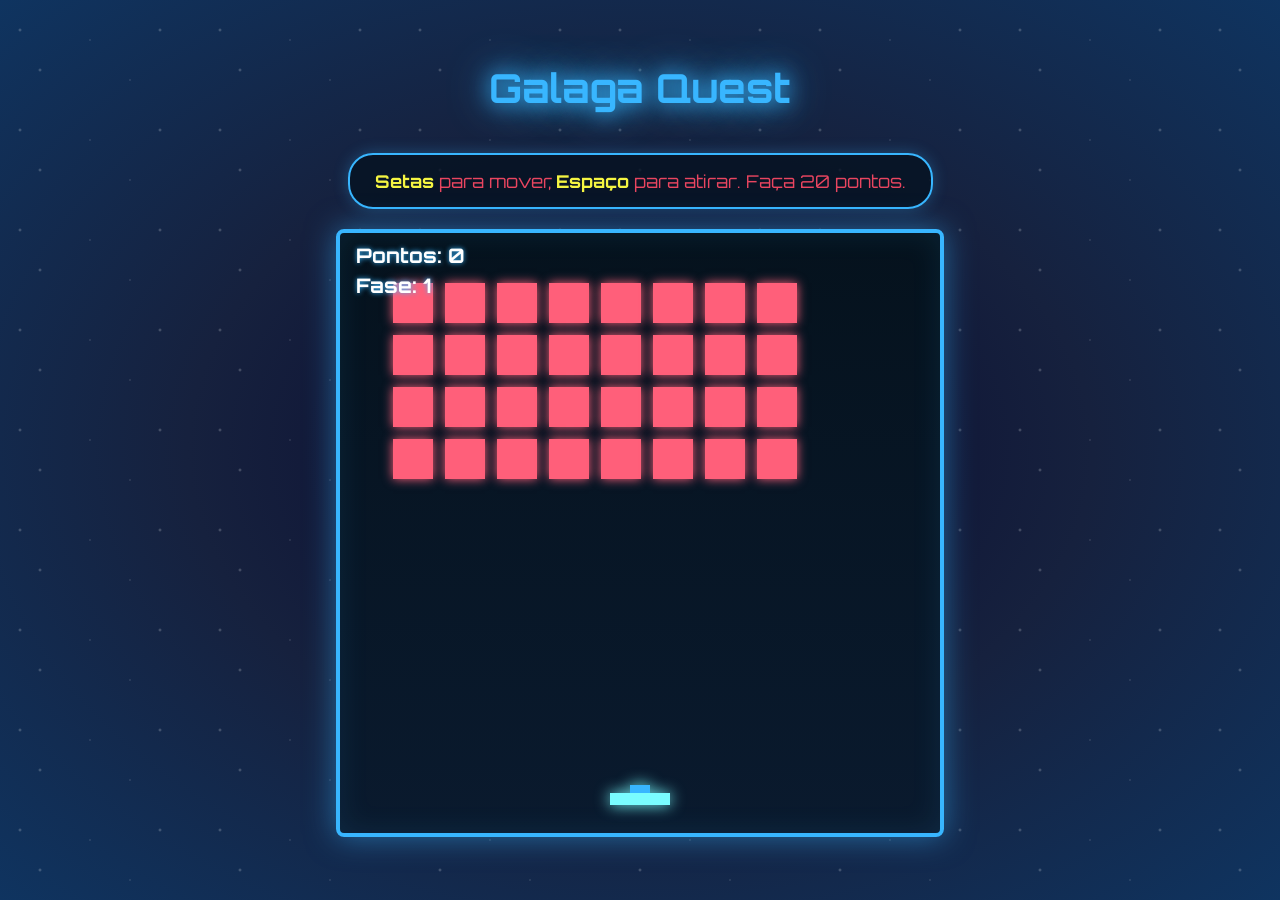
<file: index.html>
<!DOCTYPE html>
<html lang="pt-BR">
<head>
    <meta charset="UTF-8" />
    <title>Galaga Quest</title>
    <style>
        @import url('https://fonts.googleapis.com/css2?family=Orbitron:wght@400;700&display=swap');

        * {
            box-sizing: border-box;
        }

        body {
            margin: 0;
            font-family: 'Orbitron', monospace;
            background: radial-gradient(ellipse at center, #0a0a2e 0%, #16213e 50%, #0f3460 100%);
            color: #e94560;
            display: flex;
            flex-direction: column;
            align-items: center;
            justify-content: center;
            min-height: 100vh;
            overflow: hidden;
            position: relative;
        }

        body::before {
            content: '';
            position: absolute;
            top: 0;
            left: 0;
            width: 100%;
            height: 100%;
            background-image: radial-gradient(2px 2px at 20px 30px, #ffffff, transparent),
                              radial-gradient(2px 2px at 40px 70px, #ffffff, transparent),
                              radial-gradient(1px 1px at 90px 40px, #ffffff, transparent),
                              radial-gradient(1px 1px at 130px 80px, #ffffff, transparent),
                              radial-gradient(2px 2px at 160px 30px, #ffffff, transparent);
            background-repeat: repeat;
            background-size: 200px 100px;
            animation: twinkle 4s ease-in-out infinite alternate;
            opacity: 0.3;
        }

        @keyframes twinkle {
            0% { opacity: 0.2; }
            100% { opacity: 0.5; }
        }

        header {
            text-align: center;
            margin-bottom: 20px;
            z-index: 10;
        }

        h1 {
            font-size: 2.5rem;
            margin: 0;
            text-shadow: 0 0 20px #38b6ff, 0 0 40px #38b6ff;
            color: #38b6ff;
        }

        canvas {
            background: linear-gradient(180deg, #05121d 0%, #0a1a2e 100%);
            border: 4px solid #38b6ff;
            border-radius: 8px;
            box-shadow: 0 0 30px rgba(56, 182, 255, 0.5), inset 0 0 30px rgba(56, 182, 255, 0.1);
            display: block;
            position: relative;
            z-index: 10;
        }

        #info {
            margin: 20px 0;
            text-align: center;
            background: rgba(5, 18, 33, 0.8);
            padding: 15px 25px;
            border-radius: 25px;
            border: 2px solid #38b6ff;
            box-shadow: 0 0 15px rgba(56, 182, 255, 0.3);
            z-index: 10;
            font-size: 1.1rem;
        }

        #info strong {
            color: #f5f542;
        }

        .overlay {
            position: absolute;
            top: 0;
            left: 0;
            width: 100%;
            height: 100%;
            display: flex;
            align-items: center;
            justify-content: center;
            background: rgba(0, 0, 0, 0.9);
            color: #fff;
            text-align: center;
            padding: 20px;
            box-sizing: border-box;
            backdrop-filter: blur(5px);
            animation: fadeIn 0.5s ease;
            z-index: 20;
        }

        .overlay.hidden {
            display: none;
        }

        @keyframes fadeIn {
            from { opacity: 0; }
            to { opacity: 1; }
        }

        .box {
            max-width: 550px;
            background: linear-gradient(135deg, rgba(5, 18, 33, 0.95) 0%, rgba(10, 26, 46, 0.95) 100%);
            border: 3px solid #38b6ff;
            padding: 30px;
            border-radius: 20px;
            box-shadow: 0 0 40px rgba(56, 182, 255, 0.6), inset 0 0 20px rgba(56, 182, 255, 0.1);
            transform: scale(0.9);
            animation: scaleIn 0.5s ease forwards;
        }

        @keyframes scaleIn {
            to { transform: scale(1); }
        }

        .box p {
            margin: 0 0 20px;
            line-height: 1.6;
            font-size: 1.2rem;
        }

        .box small {
            opacity: 0.8;
            font-size: 1rem;
            color: #f5f542;
        }

        @media (max-width: 768px) {
            h1 {
                font-size: 2rem;
            }

            canvas {
                width: 90vw;
                height: 90vw;
            }

            #info {
                font-size: 1rem;
                padding: 10px 20px;
            }

            .box {
                padding: 20px;
                max-width: 90vw;
            }
        }
    </style>
</head>
<body>
    <header>
        <h1>Galaga Quest</h1>
    </header>
    <div id="info">
        <strong>Setas</strong> para mover, <strong>Espaço</strong> para atirar. Faça <span id="goal">20</span> pontos.
    </div>
    <div style="position: relative;">
        <canvas id="game" width="600" height="600"></canvas>
        <div id="overlay" class="overlay hidden">
            <div class="box">
                <p id="overlayText">Fase 1 concluída! Clique para a Fase 2.</p>
                <small>Clique em qualquer lugar para continuar.</small>
            </div>
        </div>
    </div>
    <script>
        const canvas = document.getElementById('game');
        const ctx = canvas.getContext('2d');
        const overlay = document.getElementById('overlay');
        const overlayText = document.getElementById('overlayText');
        const goalDisplay = document.getElementById('goal');

        const player = { x: 270, y: 560, w: 60, h: 12, speed: 6 };
        const bullets = [];
        const enemies = [];
        let enemyDir = 1;
        let enemySpeed = 1;
        let score = 0;
        let scoreGoal = 20;
        let gameState = 'play';
        let phase = 1;

        goalDisplay.textContent = scoreGoal;

        function createEnemies(rows = 4, cols = 8, speed = 1) {
            enemies.length = 0; // Clear existing enemies
            enemySpeed = speed;
            const size = 40;
            const padding = 12;
            const offsetTop = 50;
            const offsetLeft = 30;
            for (let row = 0; row < rows; row++) {
                for (let col = 0; col < cols; col++) {
                    enemies.push({
                        x: offsetLeft + col * (size + padding),
                        y: offsetTop + row * (size + padding),
                        w: size,
                        h: size,
                        alive: true
                    });
                }
            }
        }

        function drawPlayer() {
            ctx.shadowColor = '#7afcff';
            ctx.shadowBlur = 15;
            ctx.fillStyle = '#7afcff';
            ctx.fillRect(player.x, player.y, player.w, player.h);
            ctx.fillStyle = '#38b6ff';
            ctx.fillRect(player.x + 20, player.y - 8, 20, 8);
            ctx.shadowBlur = 0;
        }

        function drawBullets() {
            ctx.fillStyle = '#f5f542';
            ctx.shadowColor = '#f5f542';
            ctx.shadowBlur = 8;
            bullets.forEach(b => ctx.fillRect(b.x, b.y, b.w, b.h));
            ctx.shadowBlur = 0;
        }

        function drawEnemies() {
            ctx.fillStyle = '#ff5f7a';
            ctx.shadowColor = '#ff5f7a';
            ctx.shadowBlur = 10;
            enemies.forEach(enemy => {
                if (enemy.alive) {
                    ctx.fillRect(enemy.x, enemy.y, enemy.w, enemy.h);
                }
            });
            ctx.shadowBlur = 0;
        }

        function drawUI() {
            ctx.fillStyle = '#fff';
            ctx.font = 'bold 20px Orbitron';
            ctx.shadowColor = '#38b6ff';
            ctx.shadowBlur = 5;
            ctx.fillText(`Pontos: ${score}`, 16, 30);
            ctx.fillText(`Fase: ${phase}`, 16, 60);
            ctx.shadowBlur = 0;
        }

        function updateEnemies() {
            const edge = enemies.some(e => e.alive && (e.x + e.w >= canvas.width - 10 || e.x <= 10));
            if (edge) {
                enemyDir *= -1;
                enemies.forEach(e => { if (e.alive) e.y += 20; });
            }
            enemies.forEach(e => {
                if (e.alive) e.x += enemyDir * enemySpeed;
            });
        }

        function updateBullets() {
            bullets.forEach((b, index) => {
                b.y -= b.speed;
                if (b.y < -10) bullets.splice(index, 1);
            });
        }

        function checkCollisions() {
            bullets.forEach((b, bi) => {
                enemies.forEach((e) => {
                    if (!e.alive) return;
                    if (b.x < e.x + e.w &&
                            b.x + b.w > e.x &&
                            b.y < e.y + e.h &&
                            b.y + b.h > e.y) {
                        e.alive = false;
                        bullets.splice(bi, 1);
                        score += 1;
                    }
                });
            });
        }

        function checkGameOver() {
            // Verificar colisão com inimigos
            enemies.forEach(e => {
                if (!e.alive) return;
                if (e.x < player.x + player.w &&
                    e.x + e.w > player.x &&
                    e.y < player.y + player.h &&
                    e.y + e.h > player.y) {
                    return gameOver();
                }
            });

            // Verificar se algum inimigo passou do jogador
            if (enemies.some(e => e.alive && e.y + e.h >= canvas.height - 20)) {
                return gameOver();
            }
        }

        function gameOver() {
            gameState = 'gameOver';
            overlayText.textContent = `Game Over! Fase ${phase} - Você conseguiu ${score} pontos.`;
            overlay.classList.remove('hidden');
        }

        function update() {
            if (gameState !== 'play') return;
            updateEnemies();
            updateBullets();
            checkCollisions();
            checkGameOver();
            if (score >= scoreGoal) {
                if (phase === 1) {
                    overlayText.textContent = 'Fase 1 concluída! Clique para a Fase 2.';
                } else if (phase === 2) {
                    overlayText.textContent = 'Fase 2 concluída! Clique para ver a Fase 3';
                }
                gameState = 'stageComplete';
                overlay.classList.remove('hidden');
            }
        }

        function draw() {
            ctx.clearRect(0, 0, canvas.width, canvas.height);
            drawPlayer();
            drawBullets();
            drawEnemies();
            drawUI();
        }

        function loop() {
            update();
            draw();
            requestAnimationFrame(loop);
        }

        function fireBullet() {
            if (gameState !== 'play') return;
            bullets.push({ x: player.x + player.w / 2 - 3, y: player.y - 14, w: 6, h: 14, speed: 7 });
        }

        const keys = {};
        window.addEventListener('keydown', (e) => {
            keys[e.key] = true;
            if (e.key === ' ' || e.key === 'Spacebar') {
                e.preventDefault();
                fireBullet();
            }
        });
        window.addEventListener('keyup', (e) => { keys[e.key] = false; });

        function movePlayer() {
            if (gameState !== 'play') return;
            if (keys.ArrowLeft || keys.a) player.x -= player.speed;
            if (keys.ArrowRight || keys.d) player.x += player.speed;
            if (player.x < 0) player.x = 0;
            if (player.x + player.w > canvas.width) player.x = canvas.width - player.w;
        }

        function gameTick() {
            movePlayer();
            requestAnimationFrame(gameTick);
        }

        overlay.addEventListener('click', () => {
            if (gameState === 'gameOver') {
                overlay.classList.add('hidden');
                score = 0;
                scoreGoal = phase === 1 ? 20 : 30;
                goalDisplay.textContent = scoreGoal;
                createEnemies(phase === 1 ? 4 : 5, phase === 1 ? 8 : 10, phase === 1 ? 1 : 1.5);
                gameState = 'play';
            } else if (gameState === 'stageComplete') {
                overlay.classList.add('hidden');
                if (phase === 1) {
                    phase = 2;
                    score = 0;
                    scoreGoal = 30;
                    goalDisplay.textContent = scoreGoal;
                    createEnemies(5, 10, 1.5);
                    gameState = 'play';
                } else if (phase === 2) {
                    window.location.href = 'pedido.html';
                }
            }
        });

        createEnemies(4, 8, 1);
        loop();
        gameTick();
    </script>
</body>
</html>
</file>
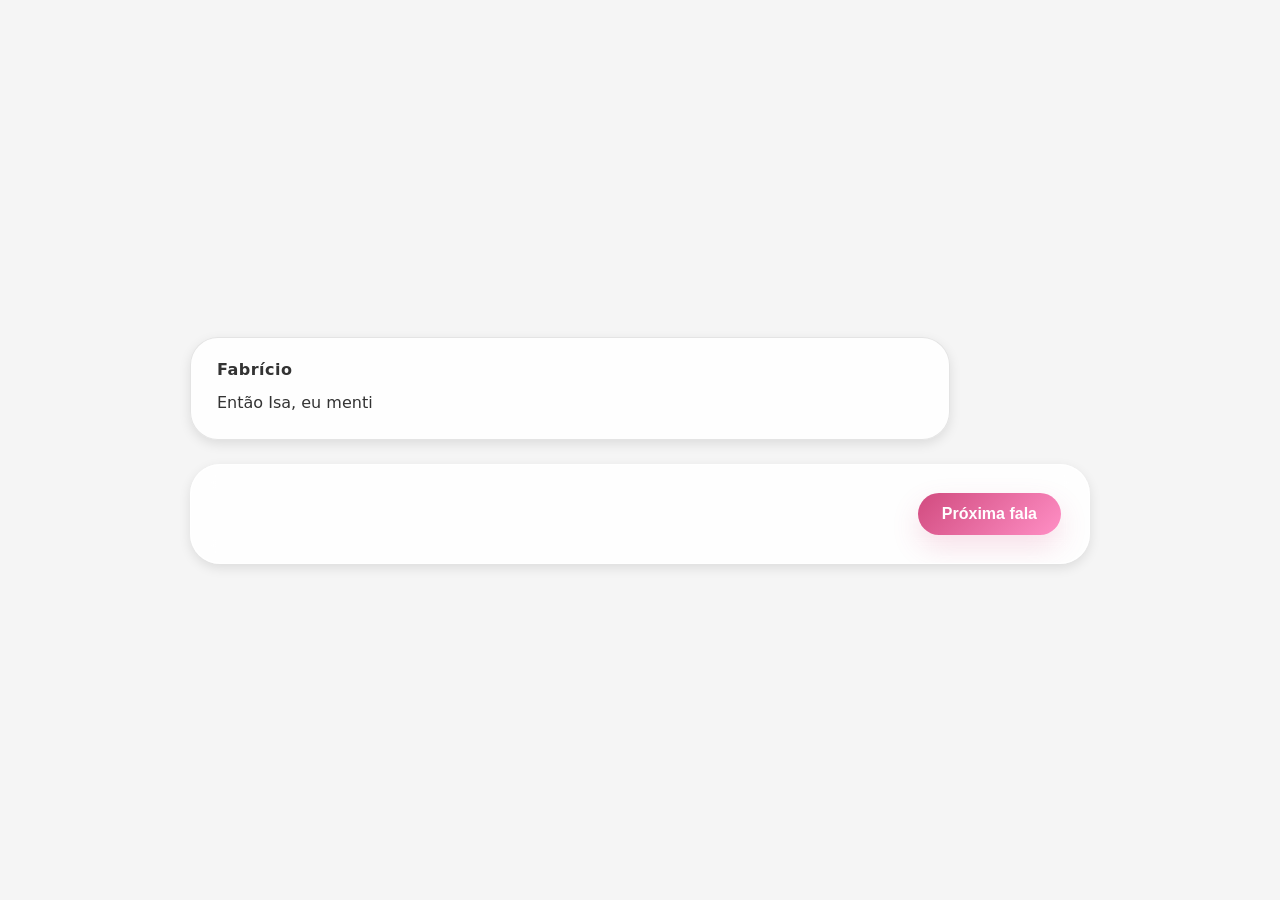
<file: pedido.html>
﻿<!DOCTYPE html>
<html lang="pt-BR">
<head>
    <meta charset="UTF-8" />
    <title>Pedido Romântico</title>
    <link rel="stylesheet" href="pedido.css" />
</head>
<body class="neutral">
    <main class="stage">
        <section class="dialogue" aria-live="polite">
        </section>

        <article class="card">
            <div class="dialogue-footer">
                <button type="button" id="nextButton" class="button button-primary">Próxima fala</button>
            </div>
            <div class="dialogue-footer hidden" id="choiceButtons">
                <button type="button" id="yesButton" class="button button-primary">Sim</button>
                <button type="button" id="noButton" class="button button-secondary">Não</button>
            </div>
        </article>
    </main>

    <script src="pedido.js"></script>
</body>
</html>
</file>
<file: pedido.css>
:root {
    --bg-neutral: #f5f5f5;
    --card-neutral: rgba(255, 255, 255, 0.9);
    --border-neutral: rgba(0, 0, 0, 0.1);
    --accent-neutral: #333;
    --text-neutral: #333;
    --muted-neutral: #666;
    --shadow-neutral: 0 4px 12px rgba(0, 0, 0, 0.1);

    --bg-romantic: radial-gradient(circle at top, #ffe8f0 0%, #fff0f8 45%, #f6d2e6 100%);
    --card-romantic: rgba(255, 255, 255, 0.92);
    --border-romantic: rgba(205, 89, 153, 0.35);
    --accent-romantic: #d14b7f;
    --accent-soft-romantic: #ff8fc5;
    --text-romantic: #3d1f2d;
    --muted-romantic: #7d5365;
    --shadow-romantic: 0 18px 45px rgba(141, 42, 100, 0.12);
}

.neutral {
    --bg: var(--bg-neutral);
    --card: var(--card-neutral);
    --border: var(--border-neutral);
    --accent: var(--accent-neutral);
    --text: var(--text-neutral);
    --muted: var(--muted-neutral);
    --shadow: var(--shadow-neutral);
}

.romantic {
    --bg: var(--bg-romantic);
    --card: var(--card-romantic);
    --border: var(--border-romantic);
    --accent: var(--accent-romantic);
    --text: var(--text-romantic);
    --muted: var(--muted-romantic);
    --shadow: var(--shadow-romantic);
}

* {
    box-sizing: border-box;
}

body {
    margin: 0;
    min-height: 100vh;
    font-family: 'Inter', system-ui, sans-serif;
    background: var(--bg);
    color: var(--text);
    display: flex;
    align-items: center;
    justify-content: center;
    padding: 24px;
    transition: background 1s ease, color 1s ease;
}

body.romantic::after {
    content: '❤';
    position: fixed;
    top: 12vh;
    left: 12vw;
    font-size: 6rem;
    color: rgba(255, 142, 174, 0.18);
    transform: rotate(-15deg);
    pointer-events: none;
}

.stage {
    width: min(100%, 900px);
    display: grid;
    gap: 24px;
}

.dialogue {
    display: grid;
    gap: 18px;
}

.bubble {
    max-width: 760px;
    padding: 22px 26px;
    border-radius: 28px;
    border: 1px solid var(--border);
    background: rgba(255, 255, 255, 0.86);
    box-shadow: var(--shadow);
    position: relative;
    animation: floatIn 0.45s ease both;
}

.bubble[data-speaker='Narrador'] {
    align-self: start;
}

.bubble strong {
    display: block;
    margin-bottom: 10px;
    color: var(--accent);
    letter-spacing: 0.03em;
}

.bubble p {
    margin: 0;
    line-height: 1.75;
    color: var(--text);
    white-space: pre-wrap;
    word-wrap: break-word;
}

.dialogue-footer {
    display: flex;
    justify-content: flex-end;
    gap: 14px;
    align-items: center;
}

.button {
    border: none;
    border-radius: 999px;
    padding: 12px 24px;
    font-size: 1rem;
    font-weight: 700;
    cursor: pointer;
    transition: transform 0.2s ease, box-shadow 0.2s ease;
    box-shadow: 0 12px 28px rgba(209, 75, 127, 0.18);
}

.button:hover {
    transform: translateY(-1px);
}

.button-primary {
    background: linear-gradient(135deg, #d14b7f 0%, #ff8fc5 100%);
    color: white;
}

.card {
    padding: 28px;
    border-radius: 30px;
    border: 1px solid rgba(255, 255, 255, 0.75);
    background: var(--card);
    box-shadow: var(--shadow);
    backdrop-filter: blur(12px);
    overflow: hidden;
}

.hidden {
    display: none !important;
}

.card h1 {
    margin: 0 0 14px;
    font-size: clamp(2rem, 2.4vw, 2.8rem);
    letter-spacing: -0.05em;
}

.card p.subtitle {
    margin: 0 0 24px;
    color: var(--muted);
    line-height: 1.7;
}

@keyframes floatIn {
    from { opacity: 0; transform: translateY(18px); }
    to { opacity: 1; transform: translateY(0); }
}

@media (max-width: 720px) {
    body {
        padding: 16px;
    }

    .bubble {
        padding: 18px;
    }

    .card {
        padding: 22px;
    }
}
</file>
